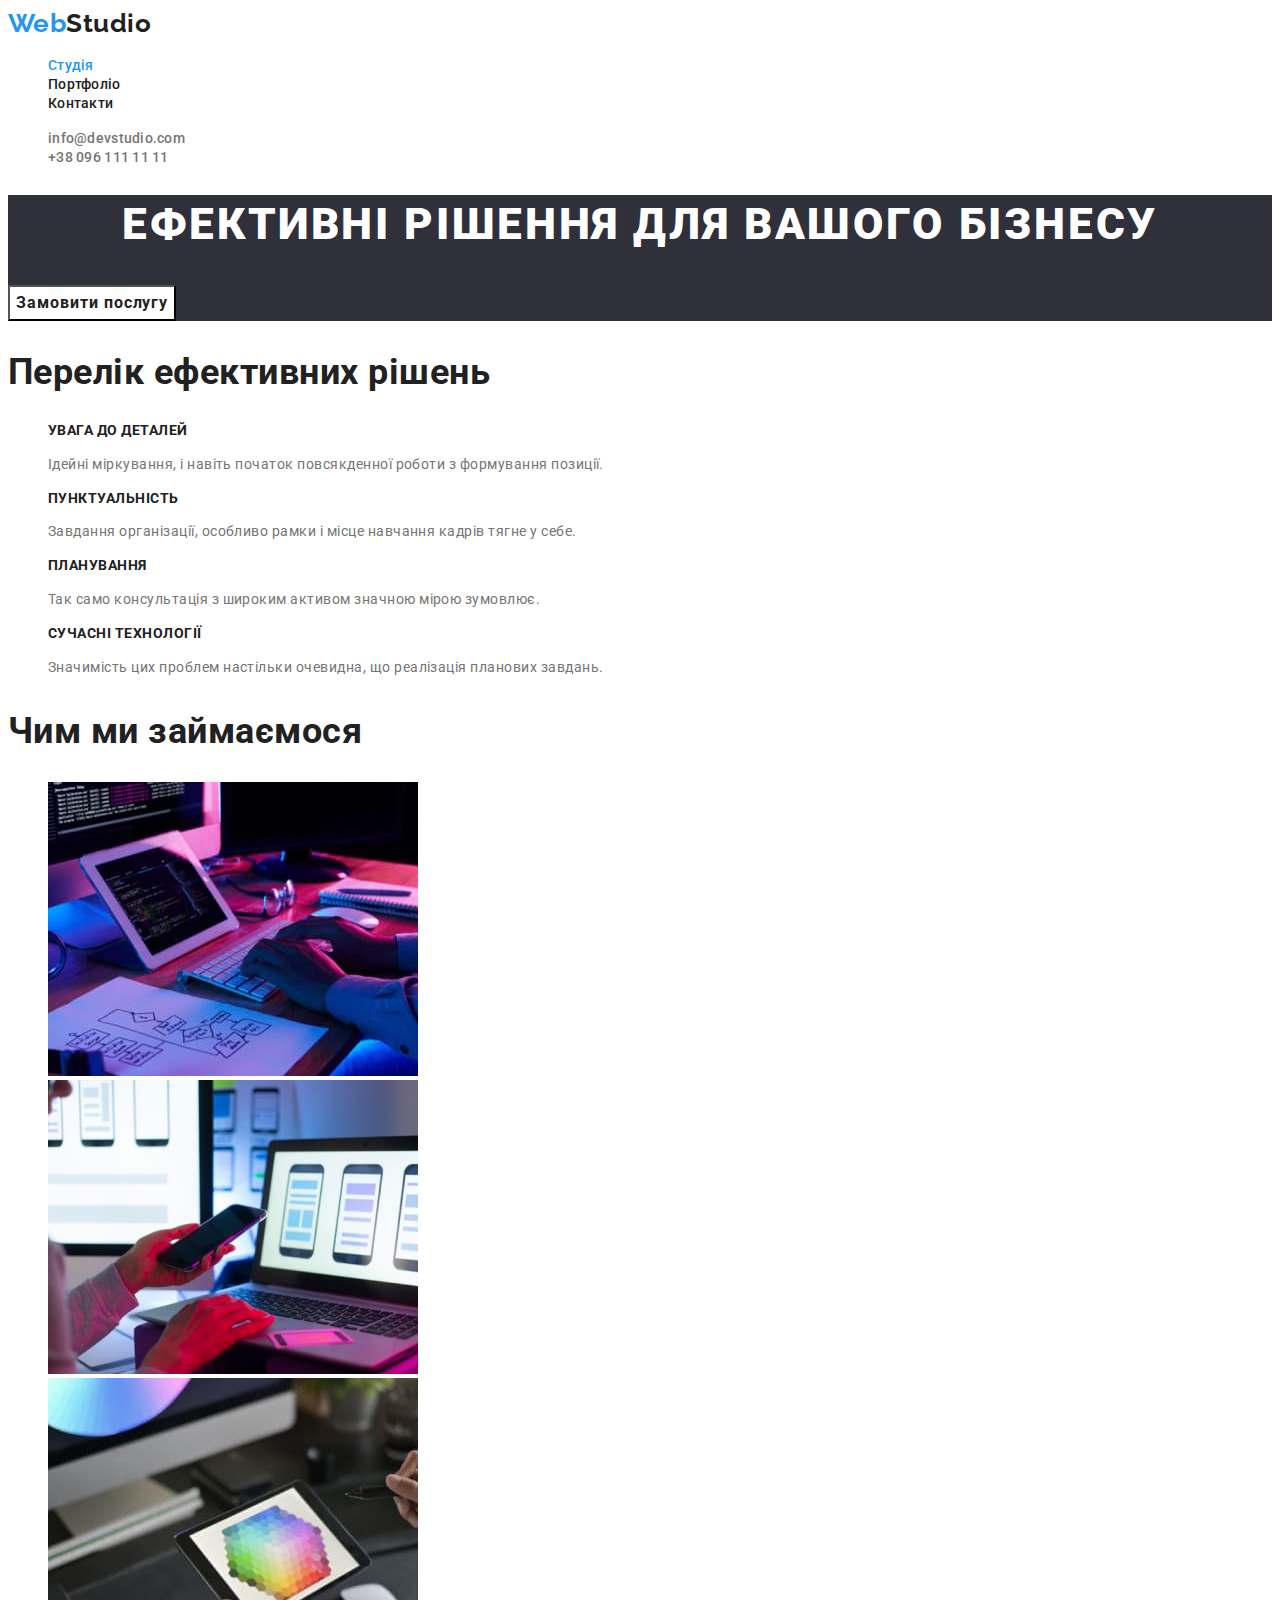
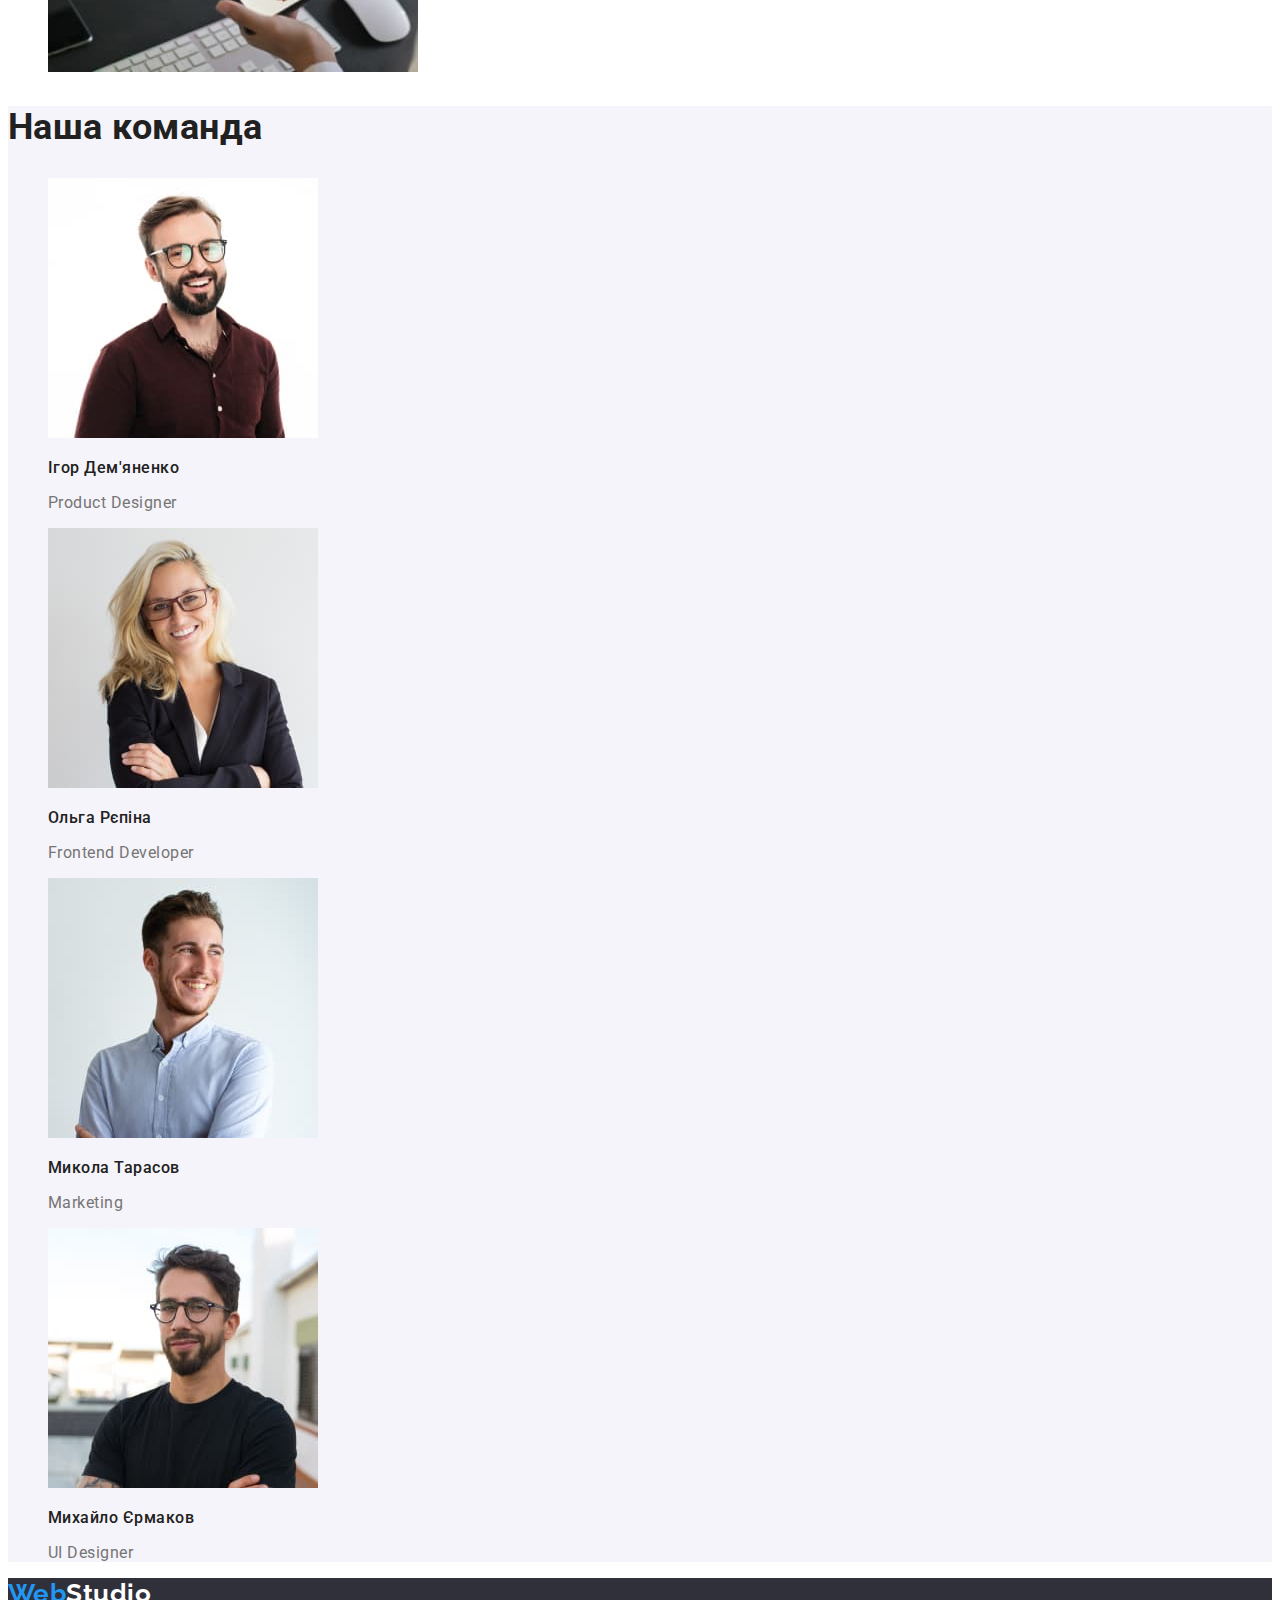
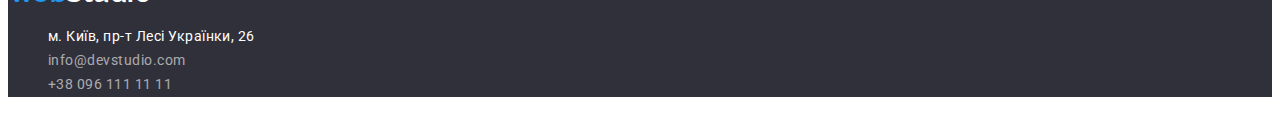
<file: index.html>
<!DOCTYPE html>
<html lang="uk">
  <head>
    <meta charset="UTF-8" />
    <meta http-equiv="X-UA-Compatible" content="IE=edge" />
    <meta name="viewport" content="width=device-width, initial-scale=1.0" />
    <title>Studio</title>
    <link
      rel="stylesheet"
      href="https://fonts.googleapis.com/css2?family=Raleway:wght@700&family=Roboto:wght@400;500;700;900&display=swap"
    />
    <link rel="stylesheet" href="./css/styles.css" />
  </head>

  <body>
    <!-- Шапка сторінки -->
    <header class="page-header">
      <nav>
        <a class="logo logo-header" href="./index.html"
          ><span class="logo-accent">Web</span>Studio</a
        >

        <ul class="site-nav">
          <li><a class="nav-link current" href="./index.html">Студія</a></li>
          <li><a class="nav-link" href="./portfolio.html">Портфоліо</a></li>
          <li><a class="nav-link" href="./index.html">Контакти</a></li>
        </ul>
      </nav>

      <ul class="contacts">
        <li>
          <a class="link" href="mailto:info@devstudio.com"
            >info@devstudio.com</a
          >
        </li>

        <li>
          <a class="link" href="tel:+380961111111">+38 096 111 11 11</a>
        </li>
      </ul>
    </header>

    <main>
      <!--Герой-->
      <section class="hero">
        <h1 class="hero-title">Ефективні рішення для вашого бізнесу</h1>
        <button class="button" type="button">Замовити послугу</button>
      </section>

      <!--Особливості-->
      <section class="section">
        <h2 class="section-title">Перелік ефективних рішень</h2>

        <ul class="features">
          <li>
            <h3 class="feature-subtitle">УВАГА ДО ДЕТАЛЕЙ</h3>
            <p class="feature-text">
              Ідейні міркування, і навіть початок повсякденної роботи з
              формування позиції.
            </p>
          </li>

          <li>
            <h3 class="feature-subtitle">ПУНКТУАЛЬНІСТЬ</h3>
            <p class="feature-text">
              Завдання організації, особливо рамки і місце навчання кадрів тягне
              у себе.
            </p>
          </li>

          <li>
            <h3 class="feature-subtitle">ПЛАНУВАННЯ</h3>
            <p class="feature-text">
              Так само консультація з широким активом значною мірою зумовлює.
            </p>
          </li>

          <li>
            <h3 class="feature-subtitle">СУЧАСНІ ТЕХНОЛОГІЇ</h3>
            <p class="feature-text">
              Значимість цих проблем настільки очевидна, що реалізація планових
              завдань.
            </p>
          </li>
        </ul>
      </section>

      <!--Чим ми займаємося-->
      <section class="section">
        <h2 class="section-title">Чим ми займаємося</h2>

        <ul class="activities">
          <li>
            <img
              src="./images/box-1.jpg"
              alt="руки фахівця який набирає код на клавіатурі"
              width="370"
              height="294"
            />
          </li>

          <li>
            <img
              src="./images/box-2.jpg"
              alt="фахівець компонує сторінки мобільного додатку"
              width="370"
              height="294"
            />
          </li>

          <li>
            <img
              src="./images/box-3.jpg"
              alt="палітра кольорів на екрані планшета"
              width="370"
              height="294"
            />
          </li>
        </ul>
      </section>

      <!--Наша команда-->
      <section class="section team">
        <h2 class="section-title">Наша команда</h2>

        <ul class="team-list">
          <li>
            <img
              src="./images/team-card-1.jpg"
              alt="Ігор Дем'яненко"
              width="270"
              height="260"
            />
            <h3 class="team-subtitle">Ігор Дем'яненко</h3>
            <p class="team-text" lang="en">Product Designer</p>
          </li>

          <li>
            <img
              src="./images/team-card-2.jpg"
              alt="Ольга Рєпіна"
              width="270"
              height="260"
            />
            <h3 class="team-subtitle">Ольга Рєпіна</h3>
            <p class="team-text" lang="en">Frontend Developer</p>
          </li>

          <li>
            <img
              src="./images/team-card-3.jpg"
              alt="Микола Тарасов"
              width="270"
              height="260"
            />
            <h3 class="team-subtitle">Микола Тарасов</h3>
            <p class="team-text" lang="en">Marketing</p>
          </li>

          <li>
            <img
              src="./images/team-card-4.jpg"
              alt="Михайло Єрмаков"
              width="270"
              height="260"
            />
            <h3 class="team-subtitle">Михайло Єрмаков</h3>
            <p class="team-text" lang="en">UI Designer</p>
          </li>
        </ul>
      </section>
    </main>

    <!--Футер-->
    <footer class="page-footer">
      <a class="logo logo-footer" href="./index.html"
        ><span class="logo-accent">Web</span>Studio</a
      >

      <address class="address">
        <ul class="address-list">
          <li>
            <a
              class="link address-link"
              rel="noreferrer noopener"
              href="https://goo.gl/maps/zwCasqjWgcNjda1f8"
              target="_blank"
              >м. Київ, пр-т Лесі Українки, 26</a
            >
          </li>

          <li>
            <a class="link" href="mailto:info@devstudio.com"
              >info@devstudio.com</a
            >
          </li>

          <li>
            <a class="link" href="tel:+380961111111">+38 096 111 11 11</a>
          </li>
        </ul>
      </address>
    </footer>
  </body>
</html>
</file>
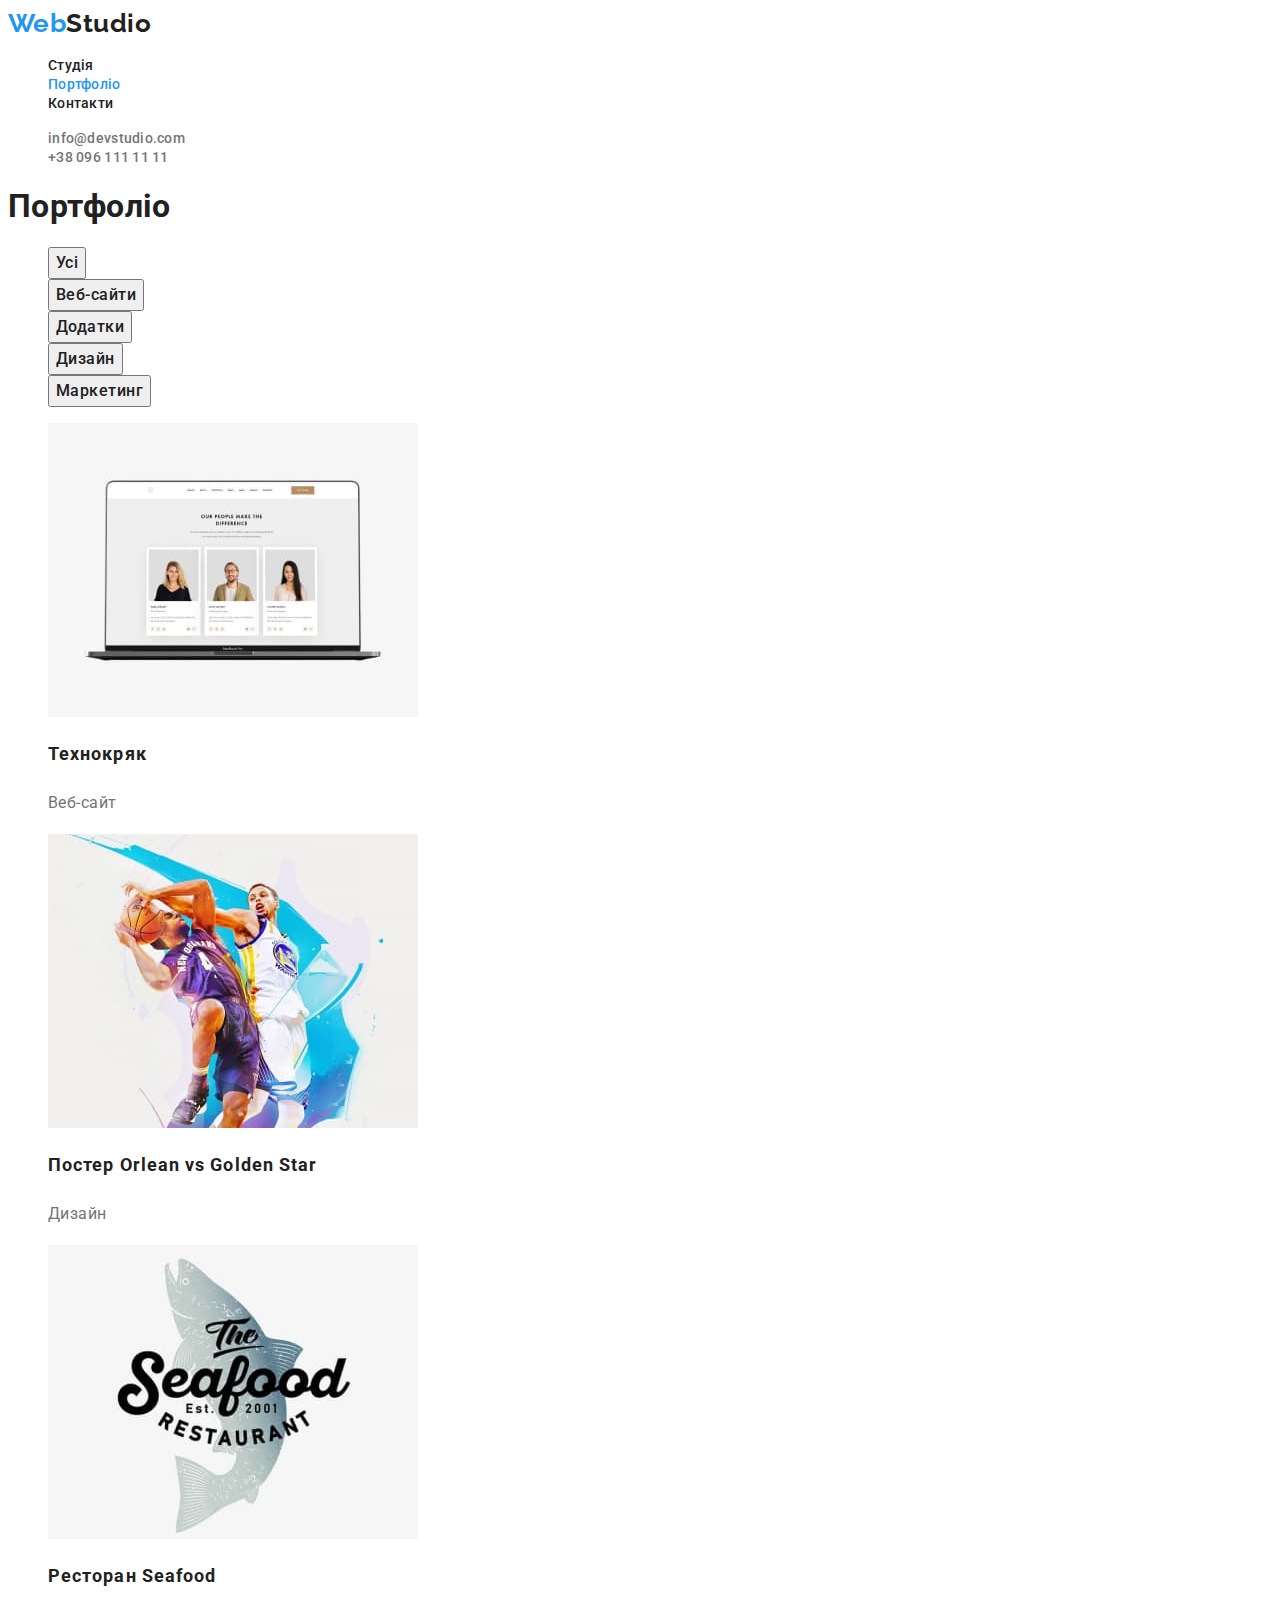
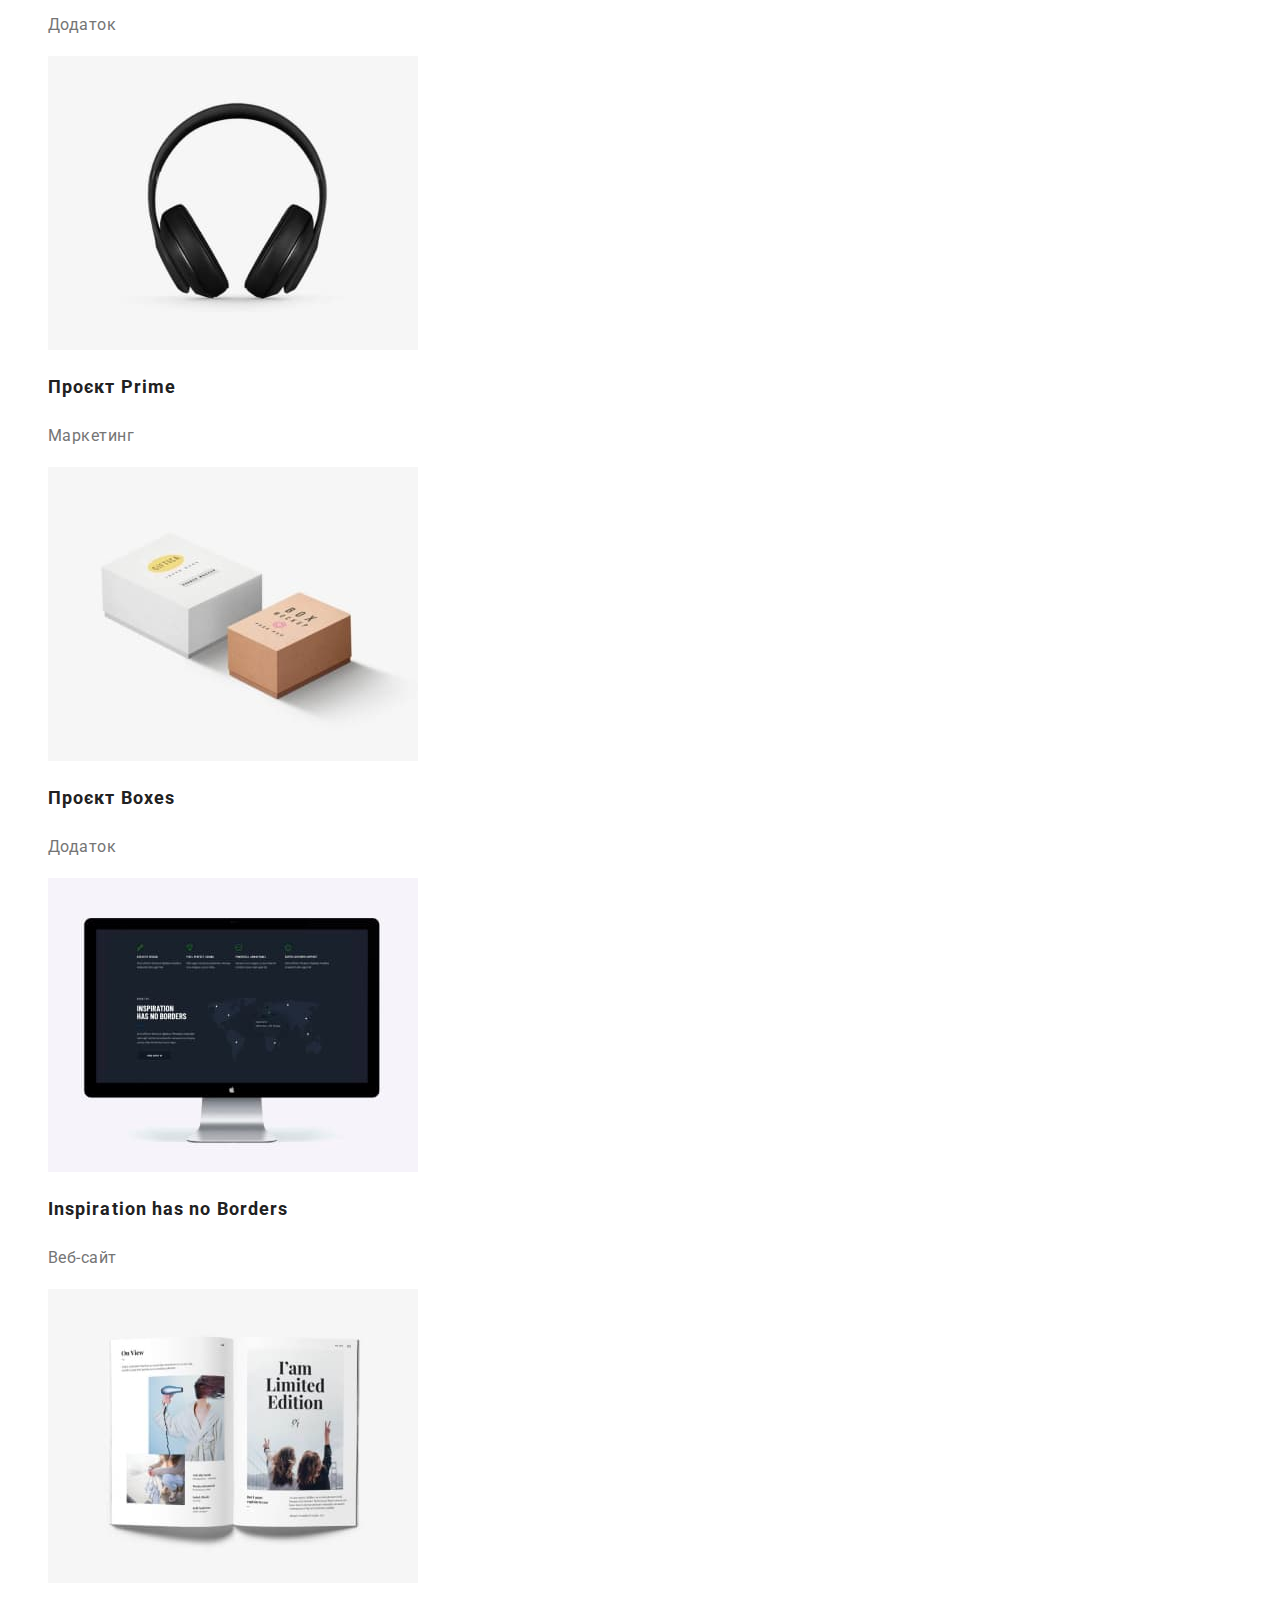
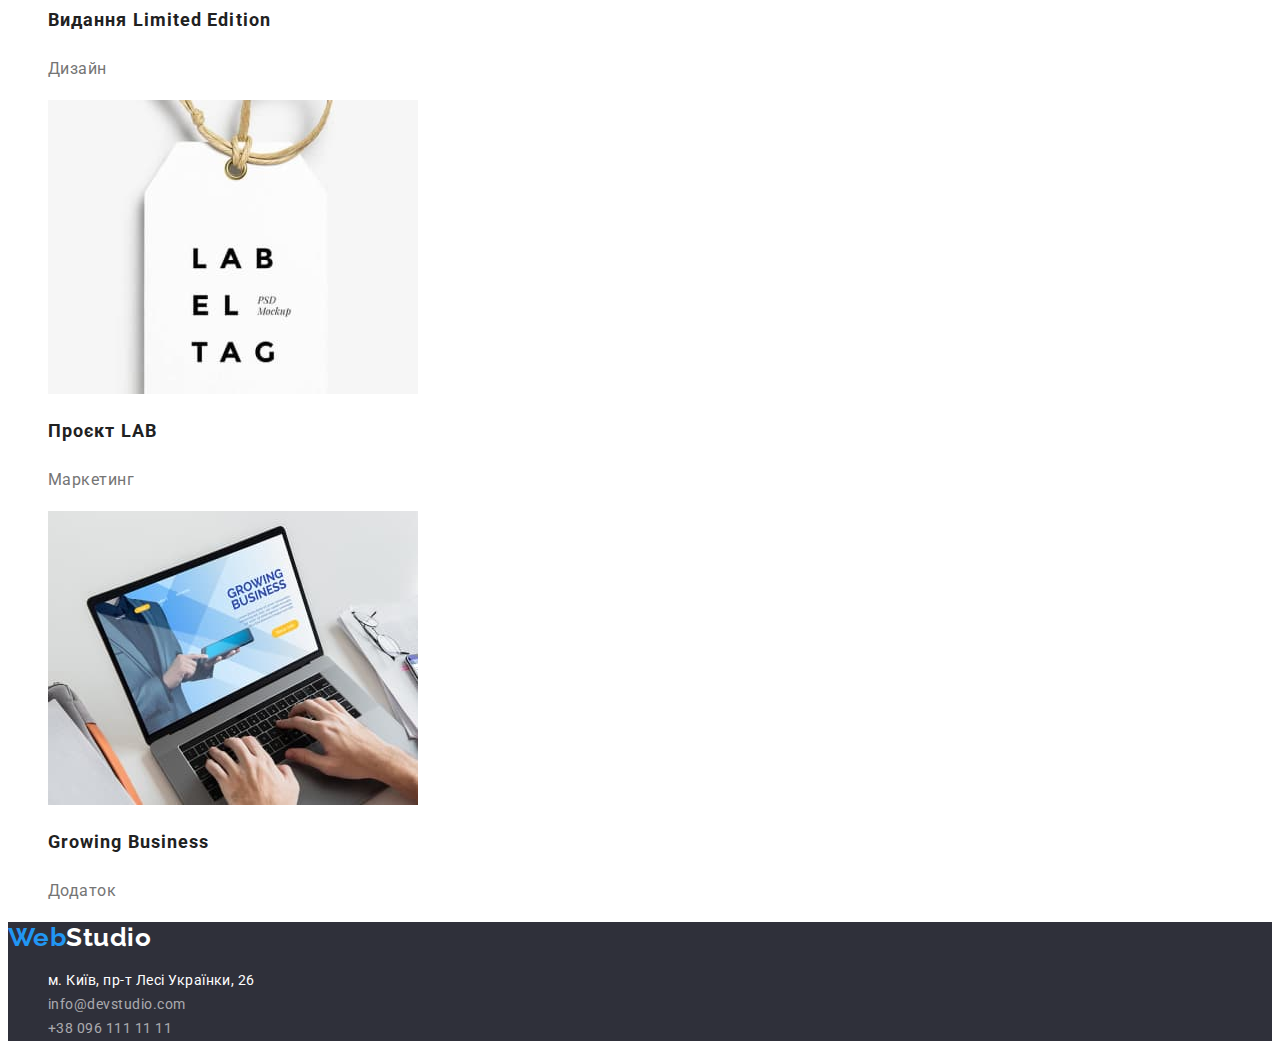
<file: portfolio.html>
<!DOCTYPE html>
<html lang="uk">
  <head>
    <meta charset="UTF-8" />
    <meta http-equiv="X-UA-Compatible" content="IE=edge" />
    <meta name="viewport" content="width=device-width, initial-scale=1.0" />
    <title>Portfolio</title>
    <link
      rel="stylesheet"
      href="https://fonts.googleapis.com/css2?family=Raleway:wght@700&family=Roboto:wght@400;500;700;900&display=swap"
    />
    <link rel="stylesheet" href="./css/styles.css" />
  </head>

  <body>
    <!-- Шапка сторінки -->
    <header class="page-header">
      <nav>
        <a class="logo logo-header" href="./index.html"
          ><span class="logo-accent">Web</span>Studio</a
        >

        <ul class="site-nav">
          <li><a class="nav-link" href="./index.html">Студія</a></li>
          <li>
            <a class="nav-link current" href="./portfolio.html">Портфоліо</a>
          </li>
          <li><a class="nav-link" href="./index.html">Контакти</a></li>
        </ul>
      </nav>

      <ul class="contacts">
        <li>
          <a class="link" href="mailto:info@devstudio.com"
            >info@devstudio.com</a
          >
        </li>

        <li>
          <a class="link" href="tel:+380961111111">+38 096 111 11 11</a>
        </li>
      </ul>
    </header>

    <main>
      <!--Портфоліо-->
      <section class="portfolio">
        <h1 class="portfolio-title">Портфоліо</h1>

        <ul class="portfolio-filter">
          <li><button class="button" type="button">Усі</button></li>

          <li>
            <button class="button" type="button">Веб-сайти</button>
          </li>

          <li><button class="button" type="button">Додатки</button></li>

          <li><button class="button" type="button">Дизайн</button></li>

          <li>
            <button class="button" type="button">Маркетинг</button>
          </li>
        </ul>

        <ul class="portfolio-list">
          <li>
            <a class="portfolio-link" href="#">
              <img
                src="./images/technokriack.jpg"
                alt="Сторінка на дісплеї ноутбука"
                width="370"
                height="294"
              />
              <h2 class="portfolio-subtitle">Технокряк</h2>
              <p class="portfolio-text">Веб-сайт</p>
            </a>
          </li>

          <li>
            <a class="portfolio-link" href="#">
              <img
                src="./images/poster-sport.jpg"
                alt="Два баскетболіста борються за м'яч"
                width="370"
                height="294"
              />
              <h2 class="portfolio-subtitle">
                Постер <span lang="en">Orlean vs Golden Star</span>
              </h2>
              <p class="portfolio-text">Дизайн</p>
            </a>
          </li>

          <li>
            <a class="portfolio-link" href="#">
              <img
                src="./images/seafood.jpg"
                alt="Назва ресторану на фоні риби"
                width="370"
                height="294"
              />
              <h2 class="portfolio-subtitle">
                Ресторан <span lang="en">Seafood</span>
              </h2>
              <p class="portfolio-text">Додаток</p>
            </a>
          </li>

          <li>
            <a class="portfolio-link" href="#">
              <img
                src="./images/project-prime.jpg"
                alt="Навушники"
                width="370"
                height="294"
              />
              <h2 class="portfolio-subtitle">
                Проєкт <span lang="en">Prime</span>
              </h2>
              <p class="portfolio-text">Маркетинг</p>
            </a>
          </li>

          <li>
            <a class="portfolio-link" href="#">
              <img
                src="./images/project-boxes.jpg"
                alt="Біла та коричнева коробки"
                width="370"
                height="294"
              />
              <h2 class="portfolio-subtitle">
                Проєкт <span lang="en">Boxes</span>
              </h2>
              <p class="portfolio-text">Додаток</p>
            </a>
          </li>

          <li>
            <a class="portfolio-link" href="#">
              <img
                src="./images/inspiration.jpg"
                alt="Сторінка на моніторі комп'ютера"
                width="370"
                height="294"
              />
              <h2 class="portfolio-subtitle" lang="en">
                Inspiration has no Borders
              </h2>
              <p class="portfolio-text">Веб-сайт</p>
            </a>
          </li>

          <li>
            <a class="portfolio-link" href="#">
              <img
                src="./images/limited-edition.jpg"
                alt="Розгорнутий журнал"
                width="370"
                height="294"
              />
              <h2 class="portfolio-subtitle">
                Видання <span lang="en">Limited Edition</span>
              </h2>
              <p class="portfolio-text">Дизайн</p>
            </a>
          </li>

          <li>
            <a class="portfolio-link" href="#">
              <img
                src="./images/project-lab.jpg"
                alt="Бирка з написом"
                width="370"
                height="294"
              />
              <h2 class="portfolio-subtitle">
                Проєкт <span lang="en">LAB</span>
              </h2>
              <p class="portfolio-text">Маркетинг</p>
            </a>
          </li>

          <li>
            <a class="portfolio-link" href="#">
              <img
                src="./images/growing-business.jpg"
                alt="Сторінка додатку на моніторі ноутбука"
                width="370"
                height="294"
              />
              <h2 class="portfolio-subtitle" lang="en">Growing Business</h2>
              <p class="portfolio-text">Додаток</p>
            </a>
          </li>
        </ul>
      </section>
    </main>

    <!--Футер-->
    <footer class="page-footer">
      <a class="logo logo-footer" href="./index.html"
        ><span class="logo-accent">Web</span>Studio</a
      >

      <address class="address">
        <ul class="address-list">
          <li>
            <a
              class="link address-link"
              rel="noreferrer noopener"
              href="https://goo.gl/maps/zwCasqjWgcNjda1f8"
              target="_blank"
              >м. Київ, пр-т Лесі Українки, 26</a
            >
          </li>

          <li>
            <a class="link" href="mailto:info@devstudio.com"
              >info@devstudio.com</a
            >
          </li>

          <li>
            <a class="link" href="tel:+380961111111">+38 096 111 11 11</a>
          </li>
        </ul>
      </address>
    </footer>
  </body>
</html>
</file>
<file: css/styles.css>
/*---Колір основного тексту #757575---*/
/*---Колір тексту заголовків #212121---*/
/*---Вторинний колір тексту rgba(255, 255, 255, 0.6)---*/
/*---Black color logo #000000---*/
/*---Accent color #2196F3---*/
/*---Первинний колір фону #FFFFFF---*/
/*---Вторинний колір фону #2F303A---*/
/*---Попелястий колір фону #F5F4FA---*/

:root {
  --primary-text-color: #757575;
  --title-text-color: #212121;
  --accent-color: #2196f3;
  --white-color: #ffffff;
  --secondary-background-color: #2f303a;
  --secondary-text-color: rgb(255 255 255 / 0.6);
  --ashen-background-color: #f5f4fa;
}

body {
  font-family: Roboto, sans-serif;
  letter-spacing: 0.03em;
  color: var(--primary-text-color);
  background-color: var(--white-color);
}

a {
  text-decoration: none;
}

button {
  font-family: inherit;
  font-size: 16px;
  cursor: pointer;
}

ul {
  list-style: none;
}

/*---logo header---*/

.logo {
  font-family: Raleway, sans-serif;
  font-weight: 700;
  font-size: 26px;
  line-height: 1.19;
}

.logo-header {
  color: var(--title-text-color);
}

.logo-header:hover,
.logo-header:focus {
  color: var(--accent-color);
}

.logo-accent {
  color: var(--accent-color);
}

/*---site nav---*/

.nav-link {
  font-weight: 500;
  font-size: 14px;
  line-height: 1.14;
  letter-spacing: 0.02em;
  color: var(--title-text-color);
}

.nav-link:hover,
.nav-link:focus {
  color: var(--accent-color);
}

.current {
  color: var(--accent-color);
}

/*---hero---*/

.hero {
  background-color: var(--secondary-background-color);
}

.hero-title {
  font-weight: 900;
  font-size: 44px;
  line-height: 1.36;
  letter-spacing: 0.06em;
  color: var(--white-color);
  text-align: center;
  text-transform: uppercase;
}

/*---section---*/

.section-title {
  font-size: 36px;
  line-height: 1.17;
  color: var(--title-text-color);
}

/*---features---*/

.feature-subtitle {
  font-size: 14px;
  line-height: 1.14;
  color: var(--title-text-color);
}

.feature-text {
  font-size: 14px;
  line-height: 1.71;
}

/*---team---*/

.team {
  background-color: var(--ashen-background-color);
}

.team-subtitle {
  font-weight: 500;
  font-size: 16px;
  line-height: 1.19;
  color: var(--title-text-color);
}

.team-text {
  font-size: 16px;
  line-height: 1.19;
}

/*---links & buttons---*/

.link {
  font-size: 14px;
}

.contacts .link {
  font-weight: 500;
  line-height: 1.17;
  letter-spacing: 0.02em;
  color: var(--primary-text-color);
}

.hero > .button {
  font-weight: 700;
  line-height: 1.88;
  letter-spacing: 0.06em;
  color: var(--title-text-color);
  background-color: var(--white-color);
}

.hero > .button:hover,
.hero > .button:focus {
  color: var(--white-color);
  background-color: var(--accent-color);
}

/*---footer---*/

.page-footer {
  background-color: var(--secondary-background-color);
}

.logo-footer {
  color: var(--white-color);
}

.logo-footer:hover,
.logo-footer:focus {
  color: var(--accent-color);
}

.address-list .link {
  font-style: normal;
  font-weight: 400;
  line-height: 1.71;
  color: var(--secondary-text-color);
}

.address-list .address-link {
  color: var(--white-color);
}

.link:hover,
.link:focus {
  color: var(--accent-color);
}

/*--------------Portfolio-----------------*/

.portfolio-title {
  color: var(--title-text-color);
}

/*---filter---*/

.portfolio-filter .button {
  font-weight: 500;
  line-height: 1.63;
  letter-spacing: 0.03em;
  color: var(--title-text-color);
}

.portfolio-filter .button:hover,
.portfolio-filter .button:focus {
  color: var(--white-color);
  background-color: var(--accent-color);
}

/*---portfolio-list---*/

.portfolio-subtitle {
  font-size: 18px;
  line-height: 2;
  text-align: left;
  letter-spacing: 0.06em;
  color: var(--title-text-color);
}

.portfolio-text {
  font-weight: 400;
  font-size: 16px;
  line-height: 1.88;
  text-align: left;
  color: var(--primary-text-color);
}
</file>
